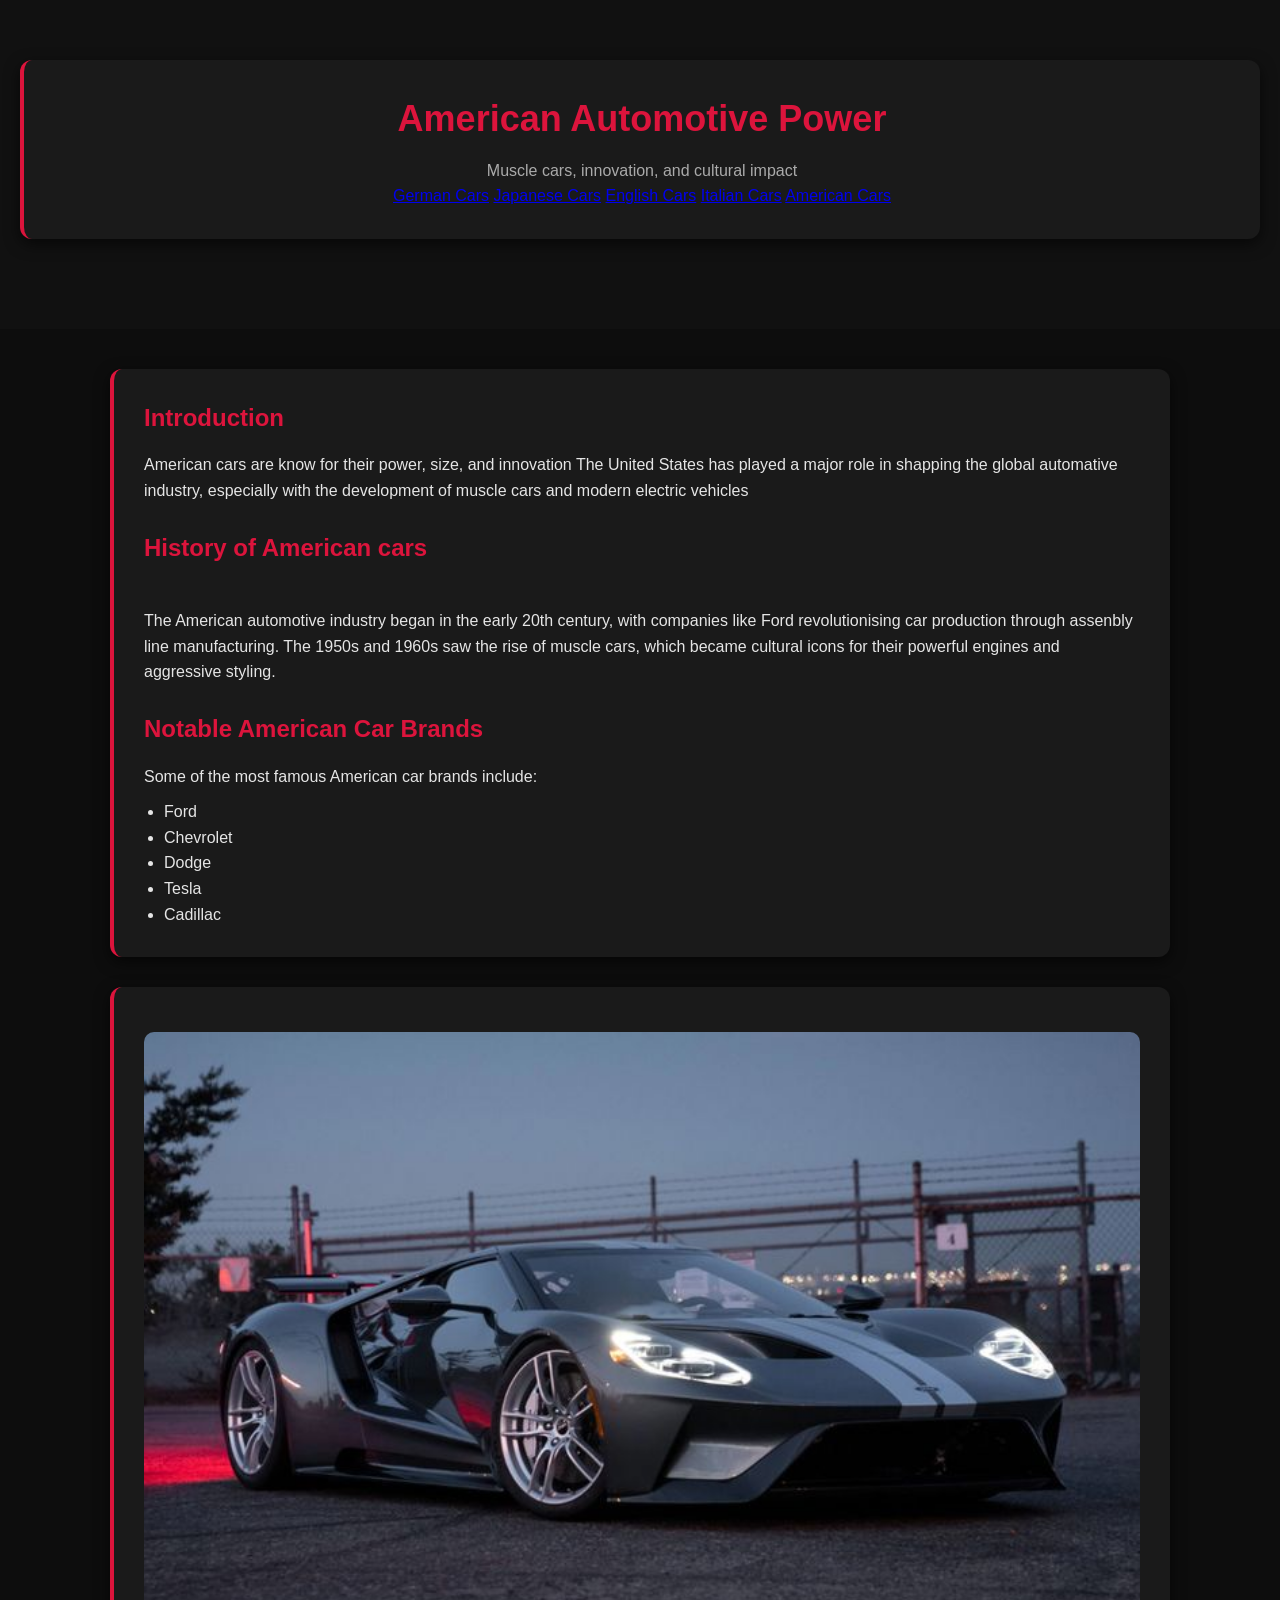
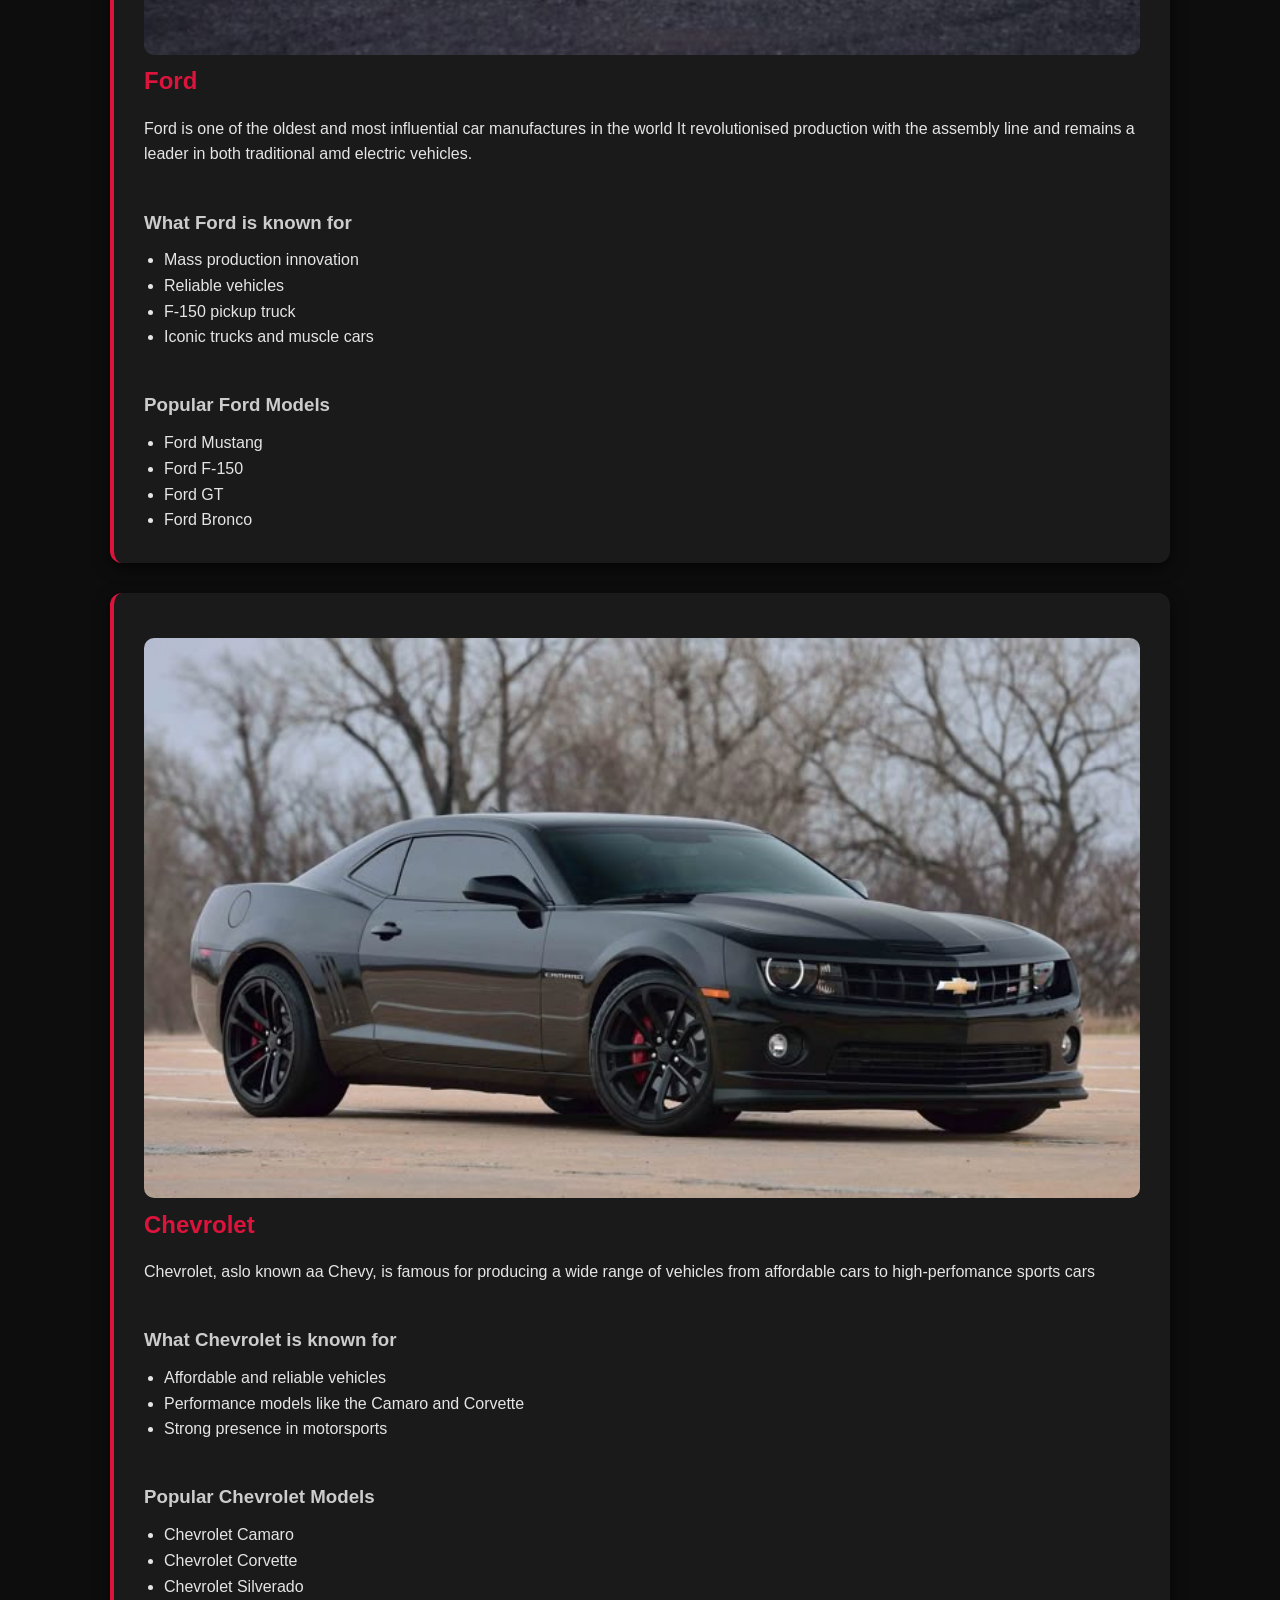
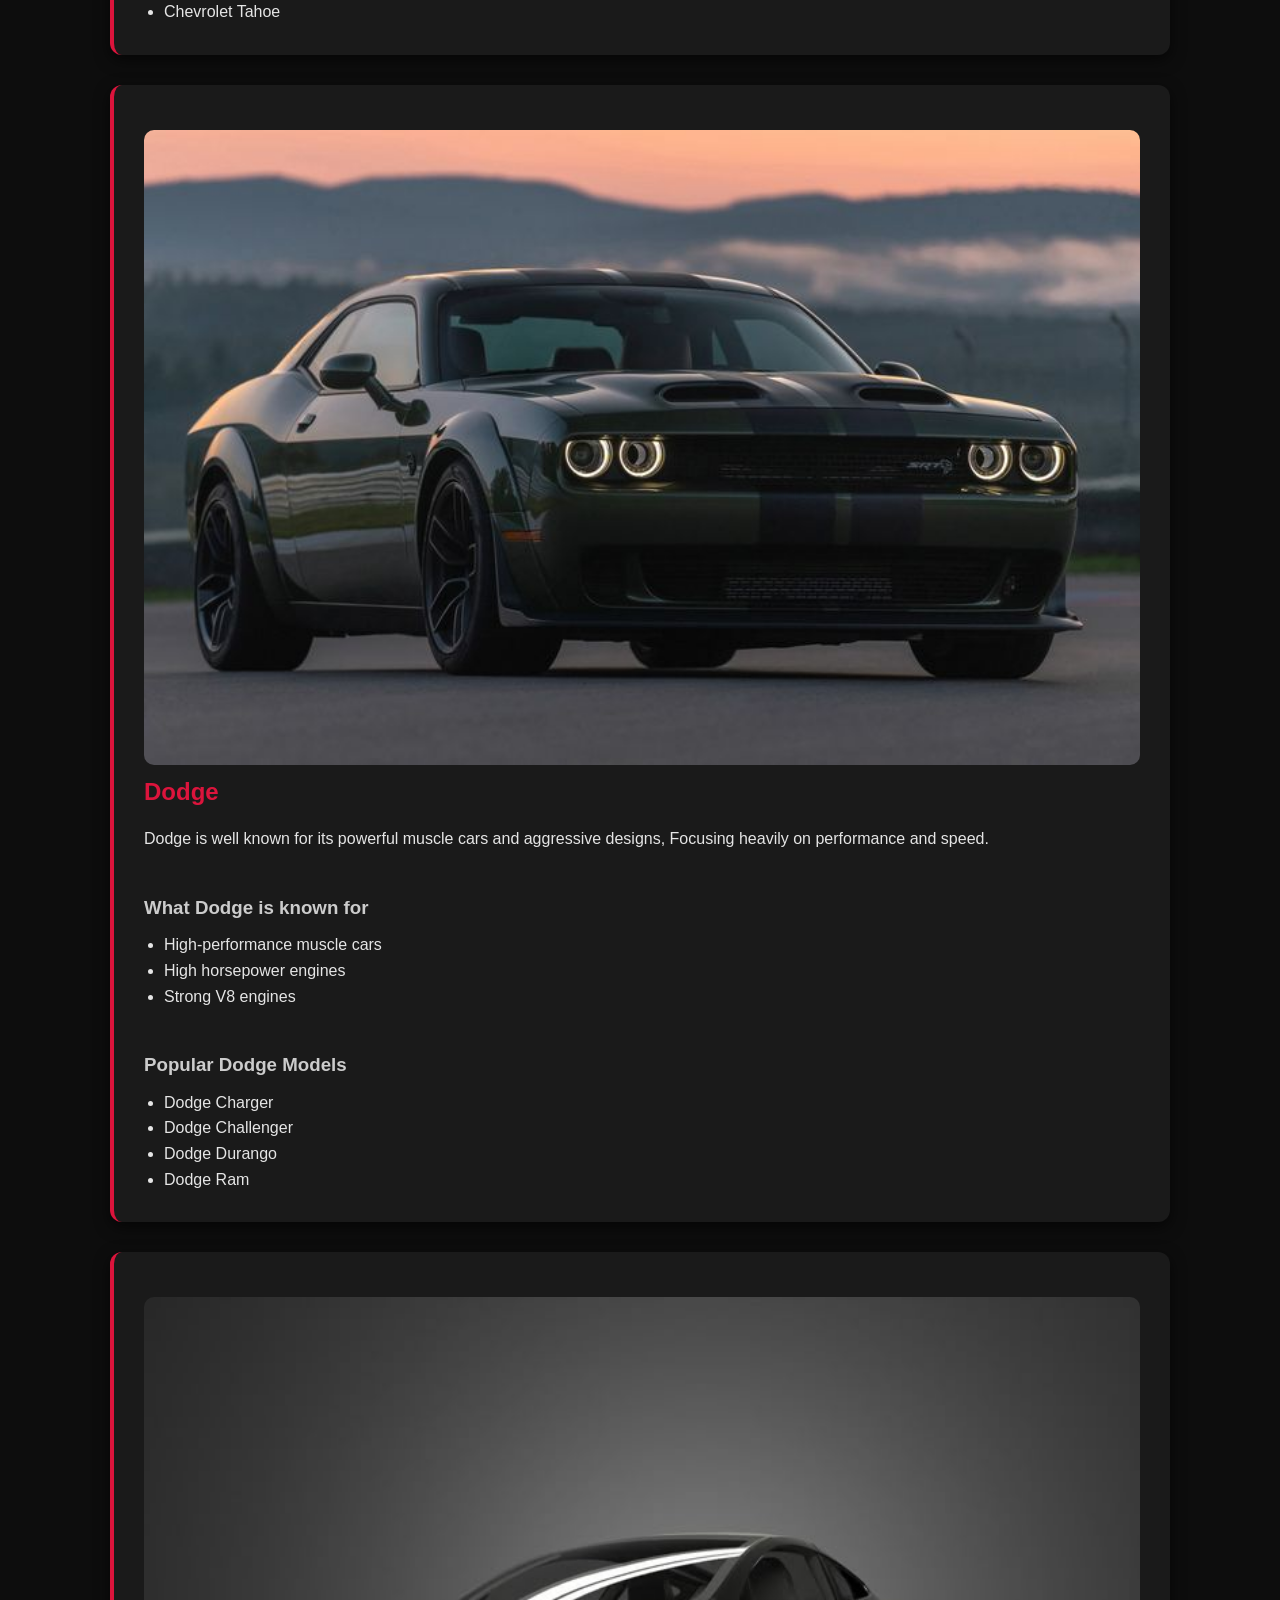
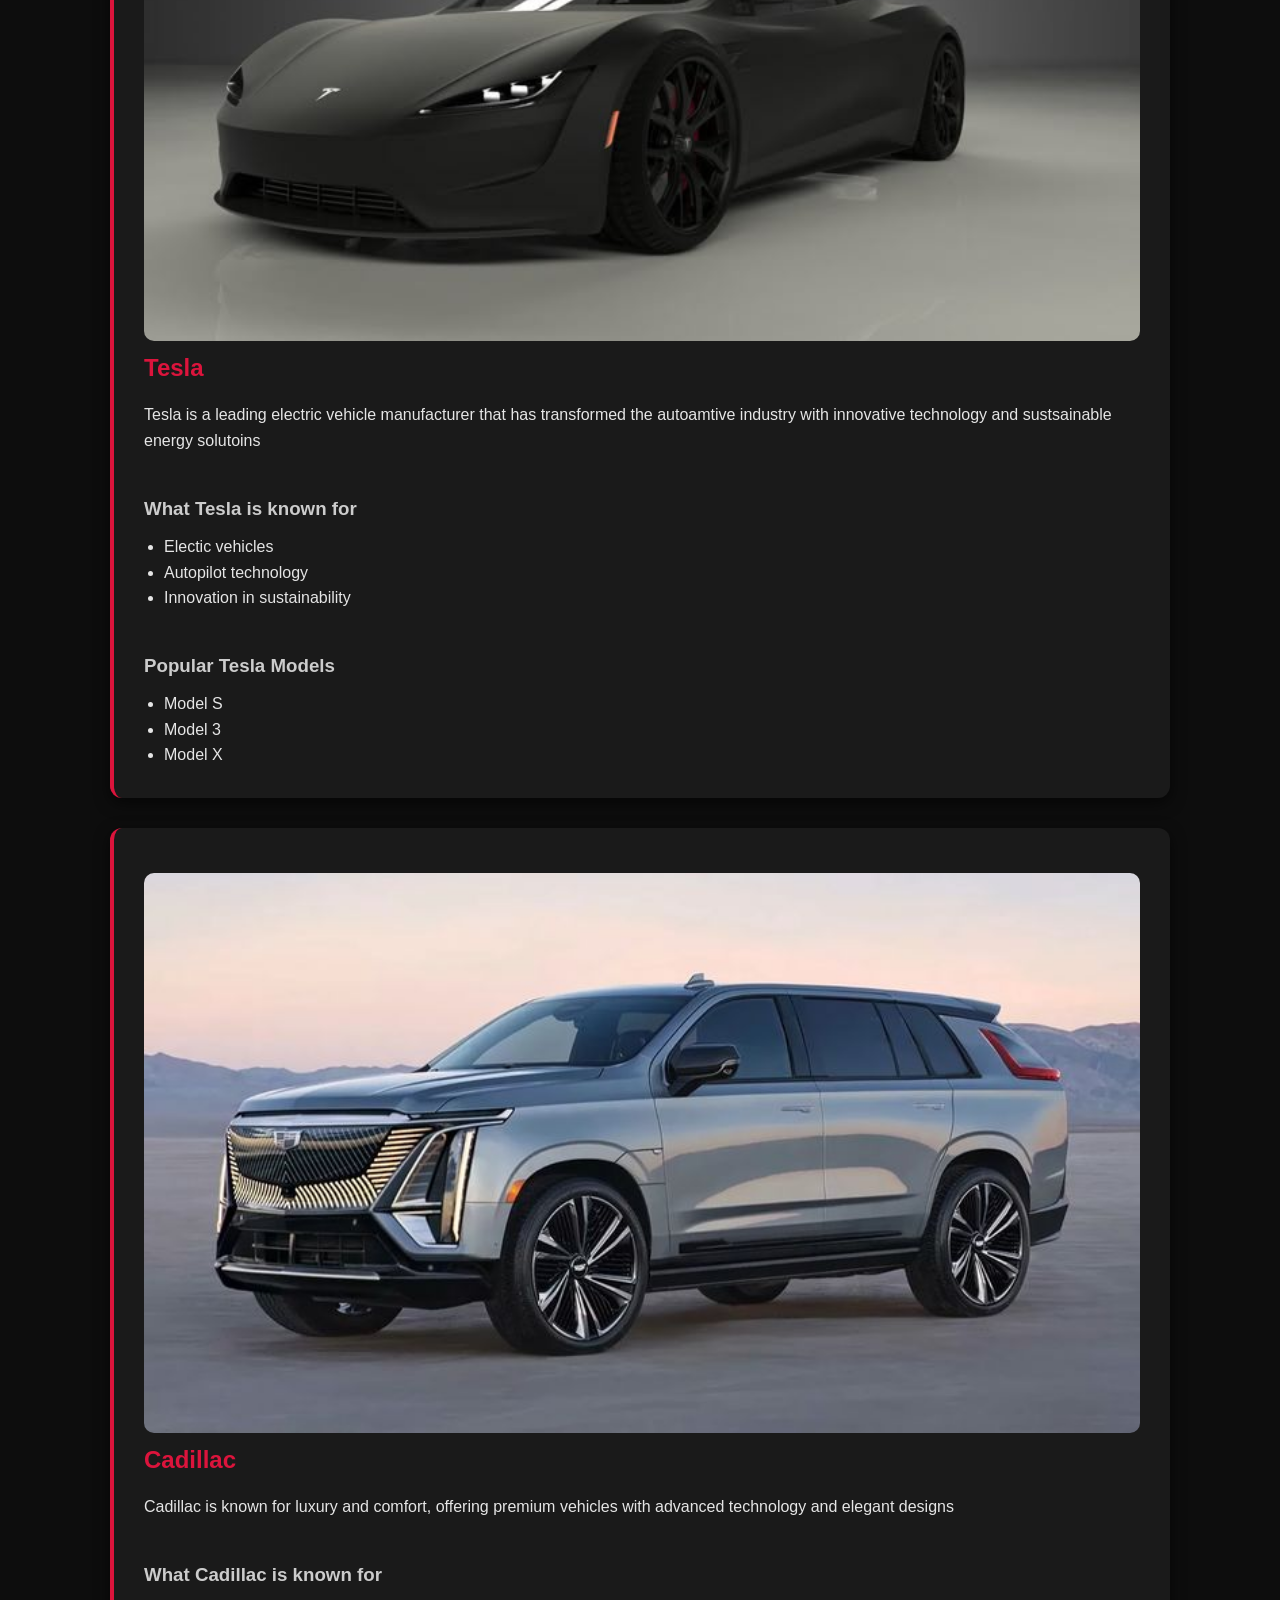
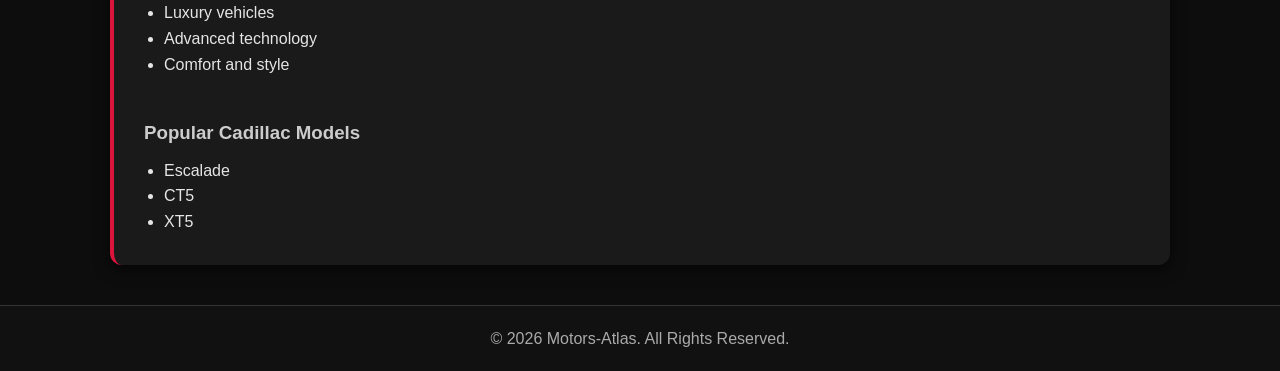
<file: American.html>
<!DOCTYPE html>
<html lang="en">

<head>
    <meta charset="UTF-8">
    <meta name="viewport" content="width=device-width, initial-scale=1.0">
    <title>Motors-Atlas</title>
    <link rel="stylesheet" href="stylesheet.css">
</head>

<body>
    <!--Header-->
    <header>
        <section class="American header">
            <h1>American Automotive Power</h1>
            <p>Muscle cars, innovation, and cultural impact</p>
            <!--navigation-->
            <nav>
                <a href="index.html">German Cars</a>
                <a href="Japan.html">Japanese Cars</a>
                <a href="English.html">English Cars</a>
                <a href="Italy.html">Italian Cars</a>
                <a href="American.html">American Cars</a>
            </nav>
        </section>
    </header>
    <main>
        <!--intro and history-->
        <section>
            <h2>Introduction</h2>
            <p>
                American cars are know for their power, size, and innovation
                The United States has played a major role in shapping the global automative
                industry, especially with the development of muscle cars and modern electric vehicles
            </p>
            <br>
            <h2>
                History of American cars</h2>
            </h2>
            <br>
            <p>
                The American automotive industry began in the early 20th century, with companies like Ford
                revolutionising car production through assenbly line manufacturing.
                The 1950s and 1960s saw the rise of muscle cars, which became cultural icons for their
                powerful engines and aggressive styling.
            </p>
            <br>
            <!--notable brands-->
            <h2>Notable American Car Brands</h2>
            <p>
                Some of the most famous American car brands include:
            </p>
            <ul>
                <li>Ford</li>
                <li>Chevrolet</li>
                <li>Dodge</li>
                <li>Tesla</li>
                <li>Cadillac</li>
            </ul>
        </section>
        <!--Ford-->
        <section id="Ford">
            <img src="assets/ford.jpeg" alt="Ford Car" class="brand-image">
            <h2>Ford</h2>
            <p>
                Ford is one of the oldest and most influential car manufactures in the world
                It revolutionised production with the assembly line and remains a leader in both
                traditional amd electric vehicles.
            </p>
            <br>
            <h3>What Ford is known for</h3>
            <ul>
                <li>Mass production innovation</li>
                <li>Reliable vehicles</li>
                <li>F-150 pickup truck</li>
                <li>Iconic trucks and muscle cars</li>
            </ul>
            <br>
            <h3>Popular Ford Models</h3>
            <ul>
                <li>Ford Mustang</li>
                <li>Ford F-150</li>
                <li>Ford GT</li>
                <li>Ford Bronco</li>
            </ul>
        </section>
        <!--Chevrolet-->
        <section id="Chevrolet">
            <img src="assets/Chevrolet.jpeg" alt="Chevrolet Car" class="brand-image">
            <h2>Chevrolet</h2>
            <p>
                Chevrolet, aslo known aa Chevy, is famous for producing a wide range
                of vehicles from affordable cars to high-perfomance sports cars
            </p>
            <br>
            <h3>What Chevrolet is known for</h3>
            <ul>
                <li>Affordable and reliable vehicles</li>
                <li>Performance models like the Camaro and Corvette</li>
                <li>Strong presence in motorsports</li>
            </ul>
            <br>
            <h3>Popular Chevrolet Models</h3>
            <ul>
                <li>Chevrolet Camaro</li>
                <li>Chevrolet Corvette</li>
                <li>Chevrolet Silverado</li>
                <li>Chevrolet Tahoe</li>
            </ul>
        </section>
        <!--Dodge-->
        <section id="Dodge">
            <img src="assets/Dodge Challenger.jpeg" alt="Dodge Car" class="brand-image">
            <h2>Dodge</h2>
            <p>
                Dodge is well known for its powerful muscle cars and aggressive designs,
                Focusing heavily on performance and speed.
            </p>
            <br>
            <h3>What Dodge is known for</h3>
            <ul>
                <li>High-performance muscle cars</li>
                <li>High horsepower engines</li>
                <li>Strong V8 engines</li>
            </ul>
            <br>
            <h3>Popular Dodge Models</h3>
            <ul>
                <li>Dodge Charger</li>
                <li>Dodge Challenger</li>
                <li>Dodge Durango</li>
                <li>Dodge Ram</li>
            </ul>
        </section>
        <!--Tesla-->
        <section id="Tesla">
            <img src="assets/Tesla.jpeg" alt="Tesla Car" class="brand-image">
            <h2>Tesla</h2>
            <p>
                Tesla is a leading electric vehicle manufacturer that has transformed
                the autoamtive industry with innovative technology and sustsainable energy solutoins
            </p>
            <br>
            <h3>What Tesla is known for </h3>
            <ul>
                <li>Electic vehicles</li>
                <li>Autopilot technology</li>
                <li>Innovation in sustainability</li>
            </ul>
            <br>
            <h3>Popular Tesla Models</h3>
            <ul>
                <li>Model S</li>
                <li>Model 3</li>
                <li>Model X</li>
            </ul>
        </section>
        <!--Cadillac-->
        <section id="Cadillac">
            <img src="assets/Cadillac.jpeg" alt="Cadillac Car" class="brand-image">
            <h2>Cadillac</h2>
            <p>
                Cadillac is known for luxury and comfort, offering premium vehicles with advanced technology
                and elegant designs
            </p>
            <br>
            <h3>What Cadillac is known for</h3>
            <ul>
                <li>Luxury vehicles</li>
                <li>Advanced technology</li>
                <li>Comfort and style</li>
            </ul>
            <br>
            <h3>Popular Cadillac Models</h3>
            <ul>
                <li>Escalade</li>
                <li>CT5</li>
                <li>XT5</li>
            </ul>
        </section>
    </main>
    <!--footer-->
    <footer>
        <p>&copy; 2026 Motors-Atlas. All Rights Reserved.</p>
    </footer>
</body>

</html>
</file>
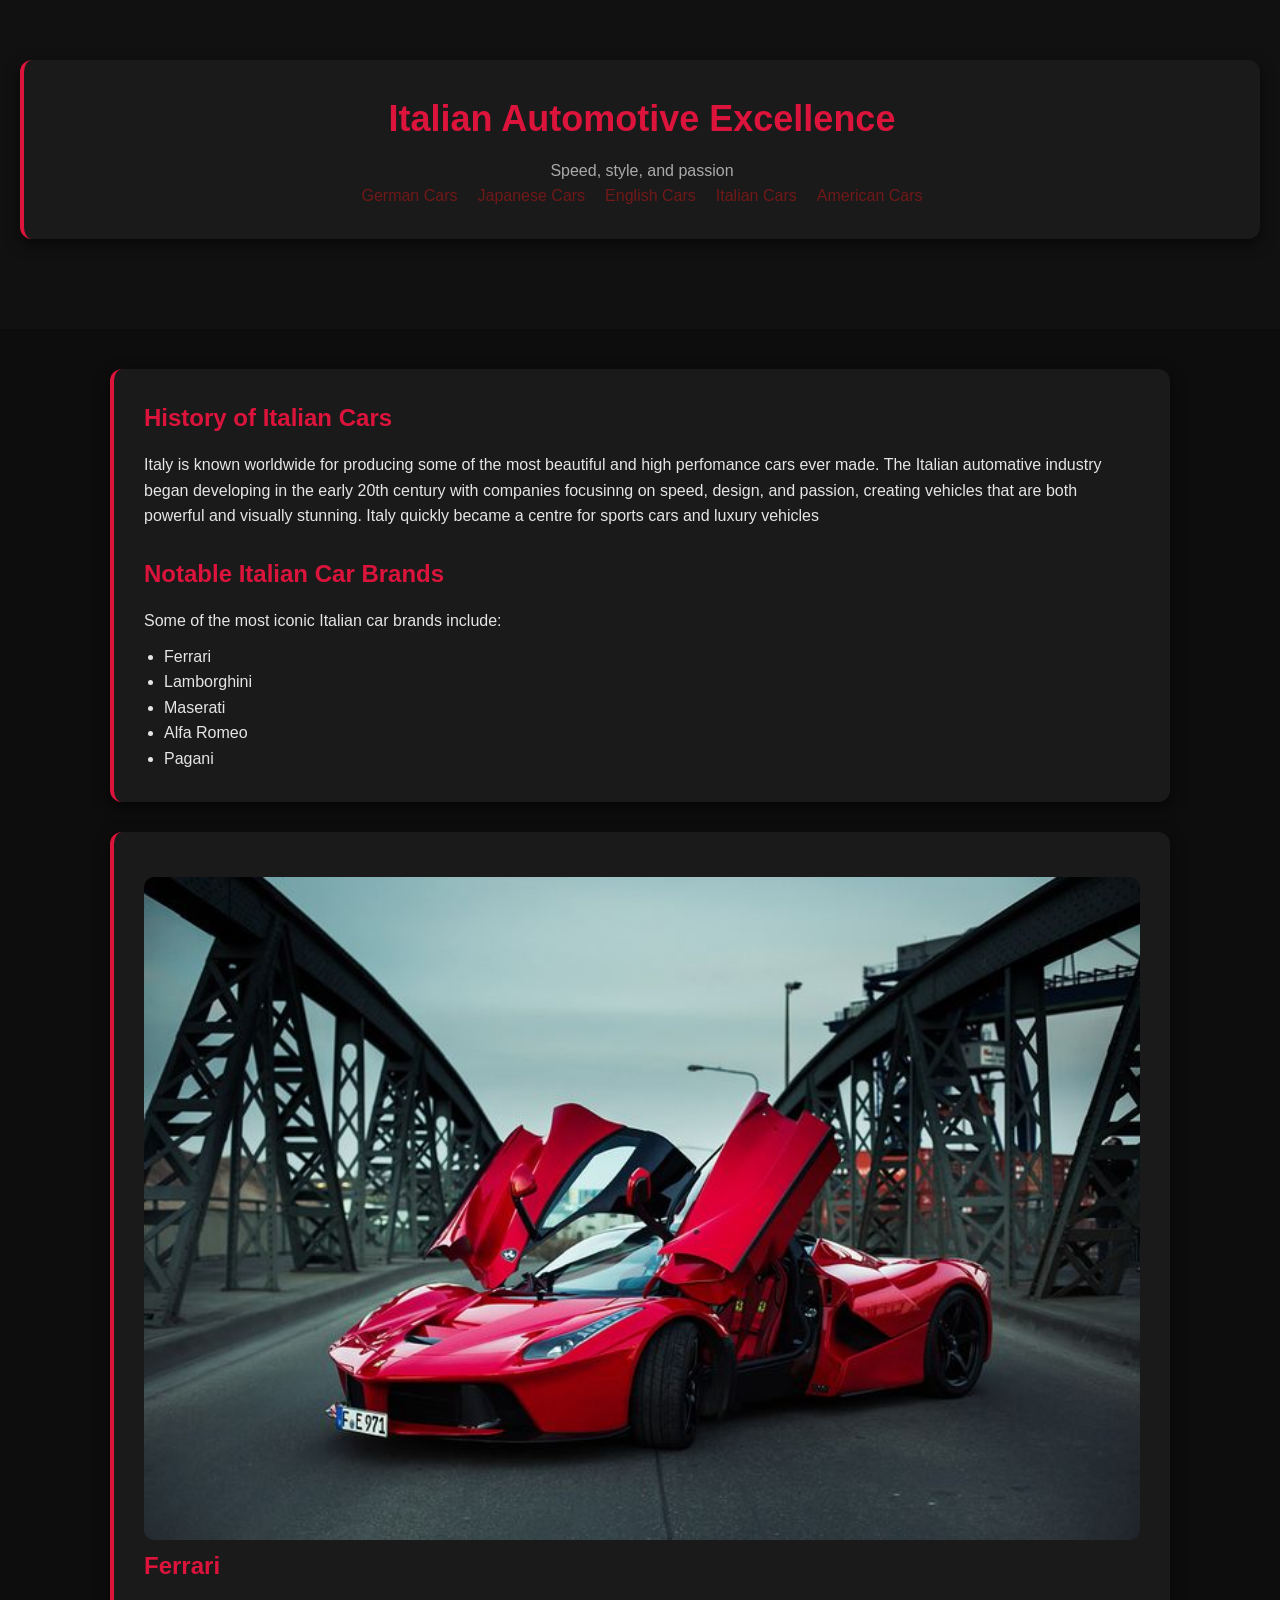
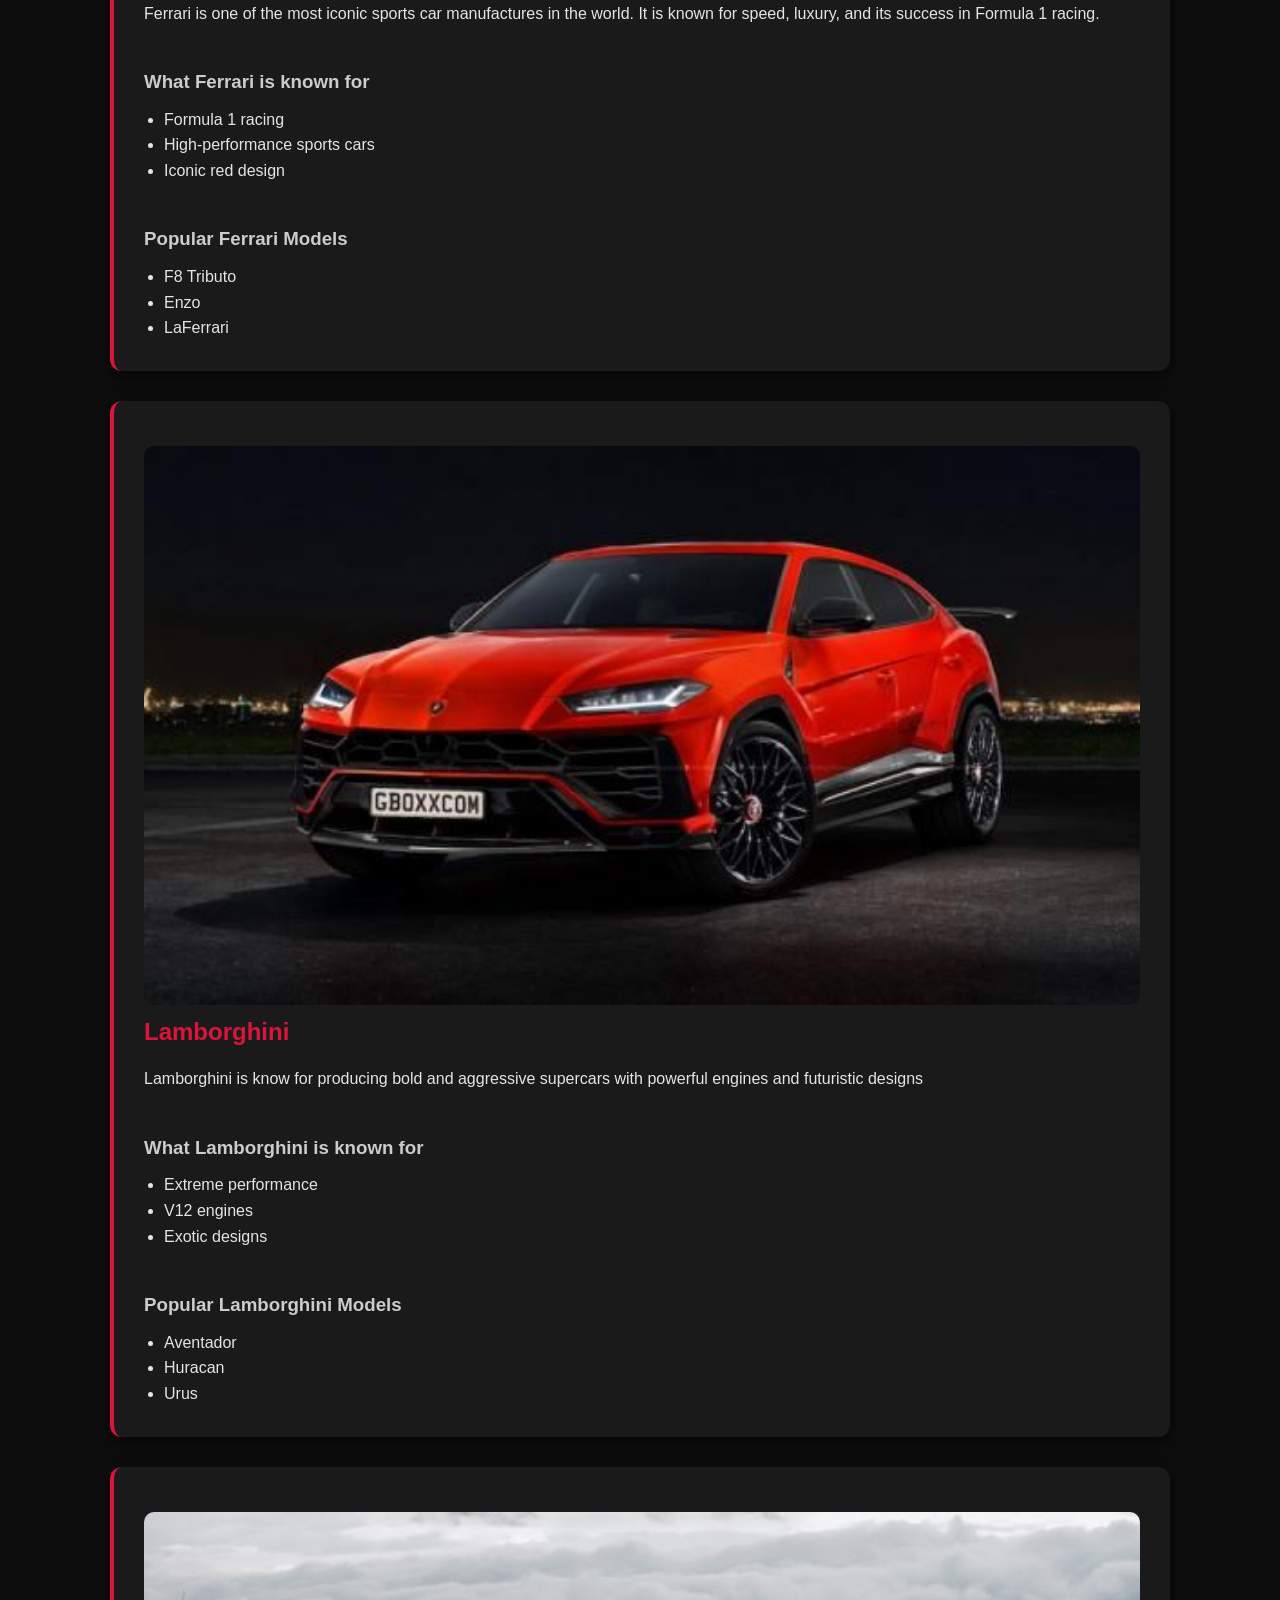
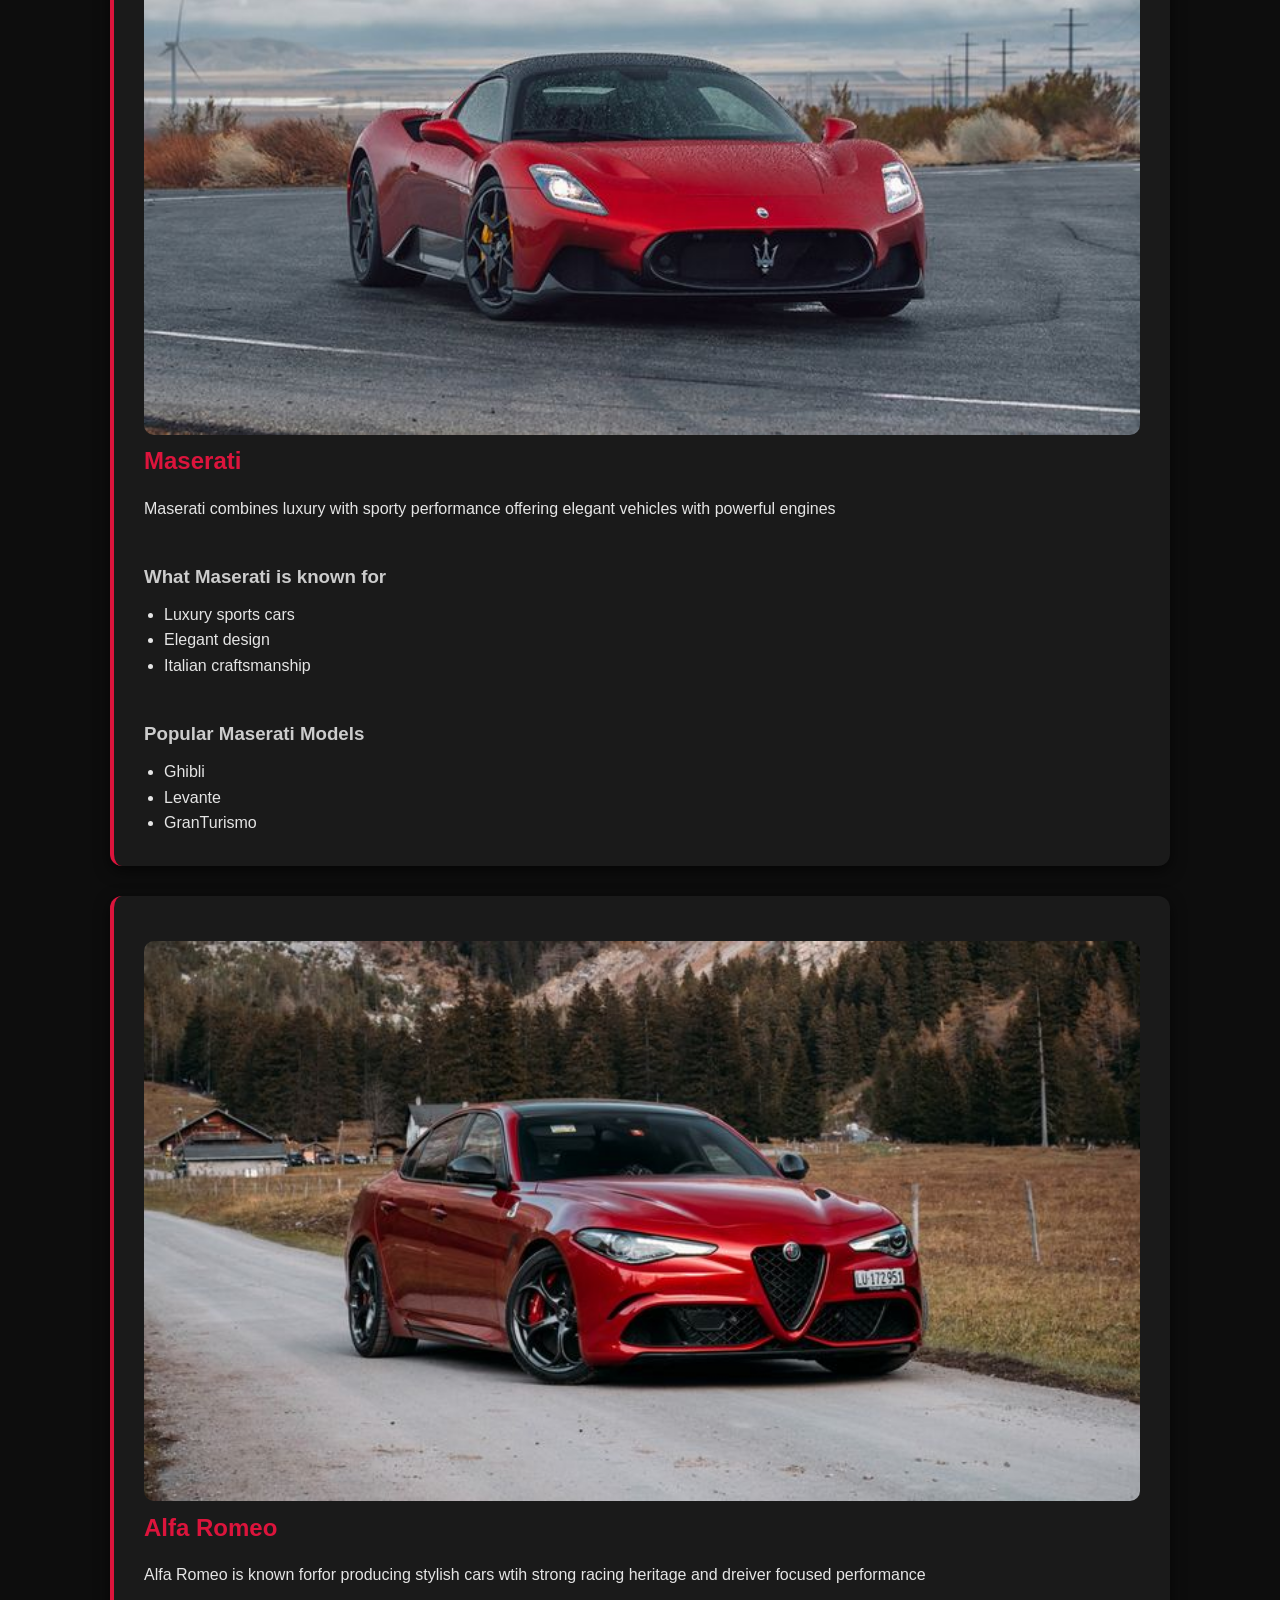
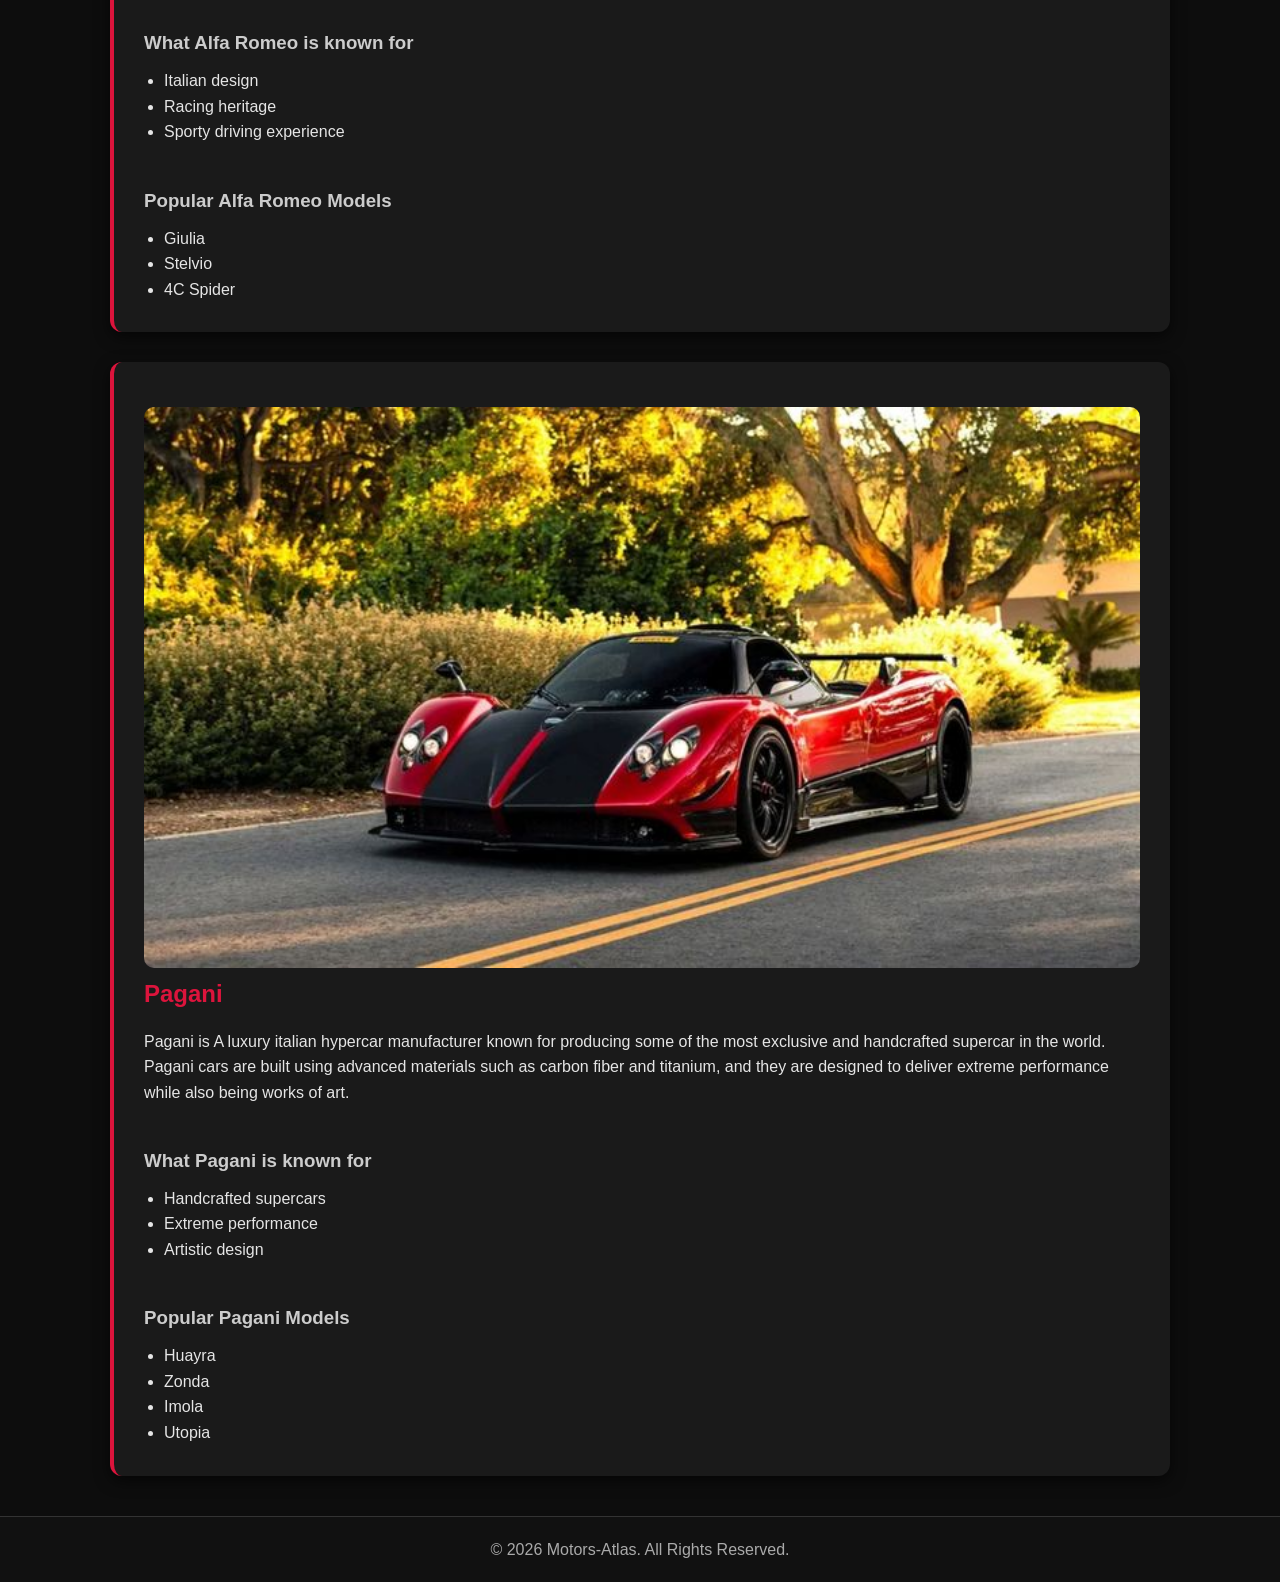
<file: Italy.html>
<!DOCTYPE html>
<html lang="en">

<head>
    <meta charset="UTF-8">
    <meta name="viewport" content="width=device-width, initial-scale=1.0">
    <title>Motors-Atlas</title>
    <link rel="stylesheet" href="stylesheet.css">


</head>

<body>
    <header>
        <!--header-->
        <section class="Italian-header">
            <h1>Italian Automotive Excellence</h1>
            <p>Speed, style, and passion</p>

            <!--navigation-->
            <nav class="nav-links">
                <a href="index.html">German Cars</a>
                <a href="Japan.html">Japanese Cars</a>
                <a href="English.html">English Cars</a>
                <a href="Italy.html">Italian Cars</a>
                <a href="American.html">American Cars</a>

            </nav>
        </section>
    </header>
    <main>
        <section>
            <!--intro and History-->

            <h2>History of Italian Cars</h2>
            <P>
                Italy is known worldwide for producing some of the most beautiful
                and high perfomance cars ever made. The Italian automative industry began developing in the early 20th
                century
                with companies focusinng on speed, design, and passion, creating vehicles that are both powerful and
                visually stunning.
                Italy quickly became a centre for sports cars and luxury vehicles
            </P>
            <br>
            <!--notable brands-->
            <h2>Notable Italian Car Brands</h2>
            <p>
                Some of the most iconic Italian car brands include:
            </p>
            <ul>
                <li>Ferrari</li>
                <li>Lamborghini</li>
                <li>Maserati</li>
                <li>Alfa Romeo</li>
                <li>Pagani</li>
            </ul>
        </section>
        <!--ferrari-->
        <section id="ferrari">
            <img src="assets/Ferrari.jpeg" alt="Ferrari Car" class="brand-image">
            <h2>Ferrari</h2>
            <p>
                Ferrari is one of the most iconic sports car manufactures in the world.
                It is known for speed, luxury, and its success in Formula 1 racing.
            </p>
            <br>
            <h3>What Ferrari is known for</h3>
            <ul>
                <li>Formula 1 racing</li>
                <li>High-performance sports cars</li>
                <li>Iconic red design</li>
            </ul>
            <br>

            <h3>Popular Ferrari Models</h3>
            <ul>
                <li>F8 Tributo</li>
                <li>Enzo</li>
                <li>LaFerrari</li>
            </ul>

        </section>
        <!--Lamborghini-->
        <section id="Lamborghini">
            <img src="assets/lamborghini.jpeg" alt="Lamborghini Car" class="brand-image">
            <h2>Lamborghini</h2>
            <p>
                Lamborghini is know for producing bold and aggressive supercars with powerful engines and futuristic
                designs
            </p>
            <br>
            <h3>What Lamborghini is known for</h3>
            <ul>
                <li>Extreme performance</li>
                <li>V12 engines</li>
                <li>Exotic designs</li>
            </ul>
            <br>
            <h3>Popular Lamborghini Models</h3>
            <ul>
                <li>Aventador</li>
                <li>Huracan</li>
                <li>Urus</li>
            </ul>
        </section>
        <!--Maserati-->
        <section id="Maserati">
            <img src="assets/maserati.jpeg" alt="Maserati Car" class="brand-image">
            <h2>Maserati</h2>
            <p>
                Maserati combines luxury with sporty performance offering elegant vehicles with powerful engines
            </p>
            <br>
            <h3>What Maserati is known for</h3>
            <ul>
                <li>Luxury sports cars</li>
                <li>Elegant design</li>
                <li>Italian craftsmanship</li>
            </ul>
            <br>
            <h3>Popular Maserati Models</h3>
            <ul>
                <li>Ghibli</li>
                <li>Levante</li>
                <li>GranTurismo</li>
            </ul>
        </section>
        <!--Alfa Romeo-->
        <section id="Alfa Romeo">
            <img src="assets/alfa romeo.jpeg" alt="Alfa Romeo Car" class="brand-image">
            <h2>Alfa Romeo</h2>
            <p>
                Alfa Romeo is known forfor producing stylish cars wtih strong racing heritage and dreiver focused
                performance
            </p>
            <br>
            <h3>What Alfa Romeo is known for</h3>
            <ul>
                <li>Italian design</li>
                <li>Racing heritage</li>
                <li>Sporty driving experience</li>
            </ul>
            <br>
            <h3>Popular Alfa Romeo Models</h3>
            <ul>
                <li>Giulia</li>
                <li>Stelvio</li>
                <li>4C Spider</li>
            </ul>
        </section>
        <!--Pagani-->
        <section id="Pagani">
            <img src="assets/Pagani.jpeg" alt="Pagani Car" class="brand-image">
            <h2>Pagani</h2>
            <p>
                Pagani is A luxury italian hypercar manufacturer known for producing some of the most exclusive and
                handcrafted supercar in the world.
                Pagani cars are built using advanced materials such as carbon fiber and titanium, and they are designed
                to deliver extreme performance while also being works of art.
            </p>
            <br>
            <h3>What Pagani is known for</h3>
            <ul>
                <li>Handcrafted supercars</li>
                <li>Extreme performance</li>
                <li>Artistic design</li>
            </ul>
            <br>
            <h3>Popular Pagani Models</h3>
            <ul>
                <li>Huayra</li>
                <li>Zonda</li>
                <li>Imola</li>
                <li>Utopia</li>
            </ul>
        </section>
    </main>
    <!--footer-->
    <footer>
        <p>&copy; 2026 Motors-Atlas. All Rights Reserved.</p>
    </footer>
</body>
</file>
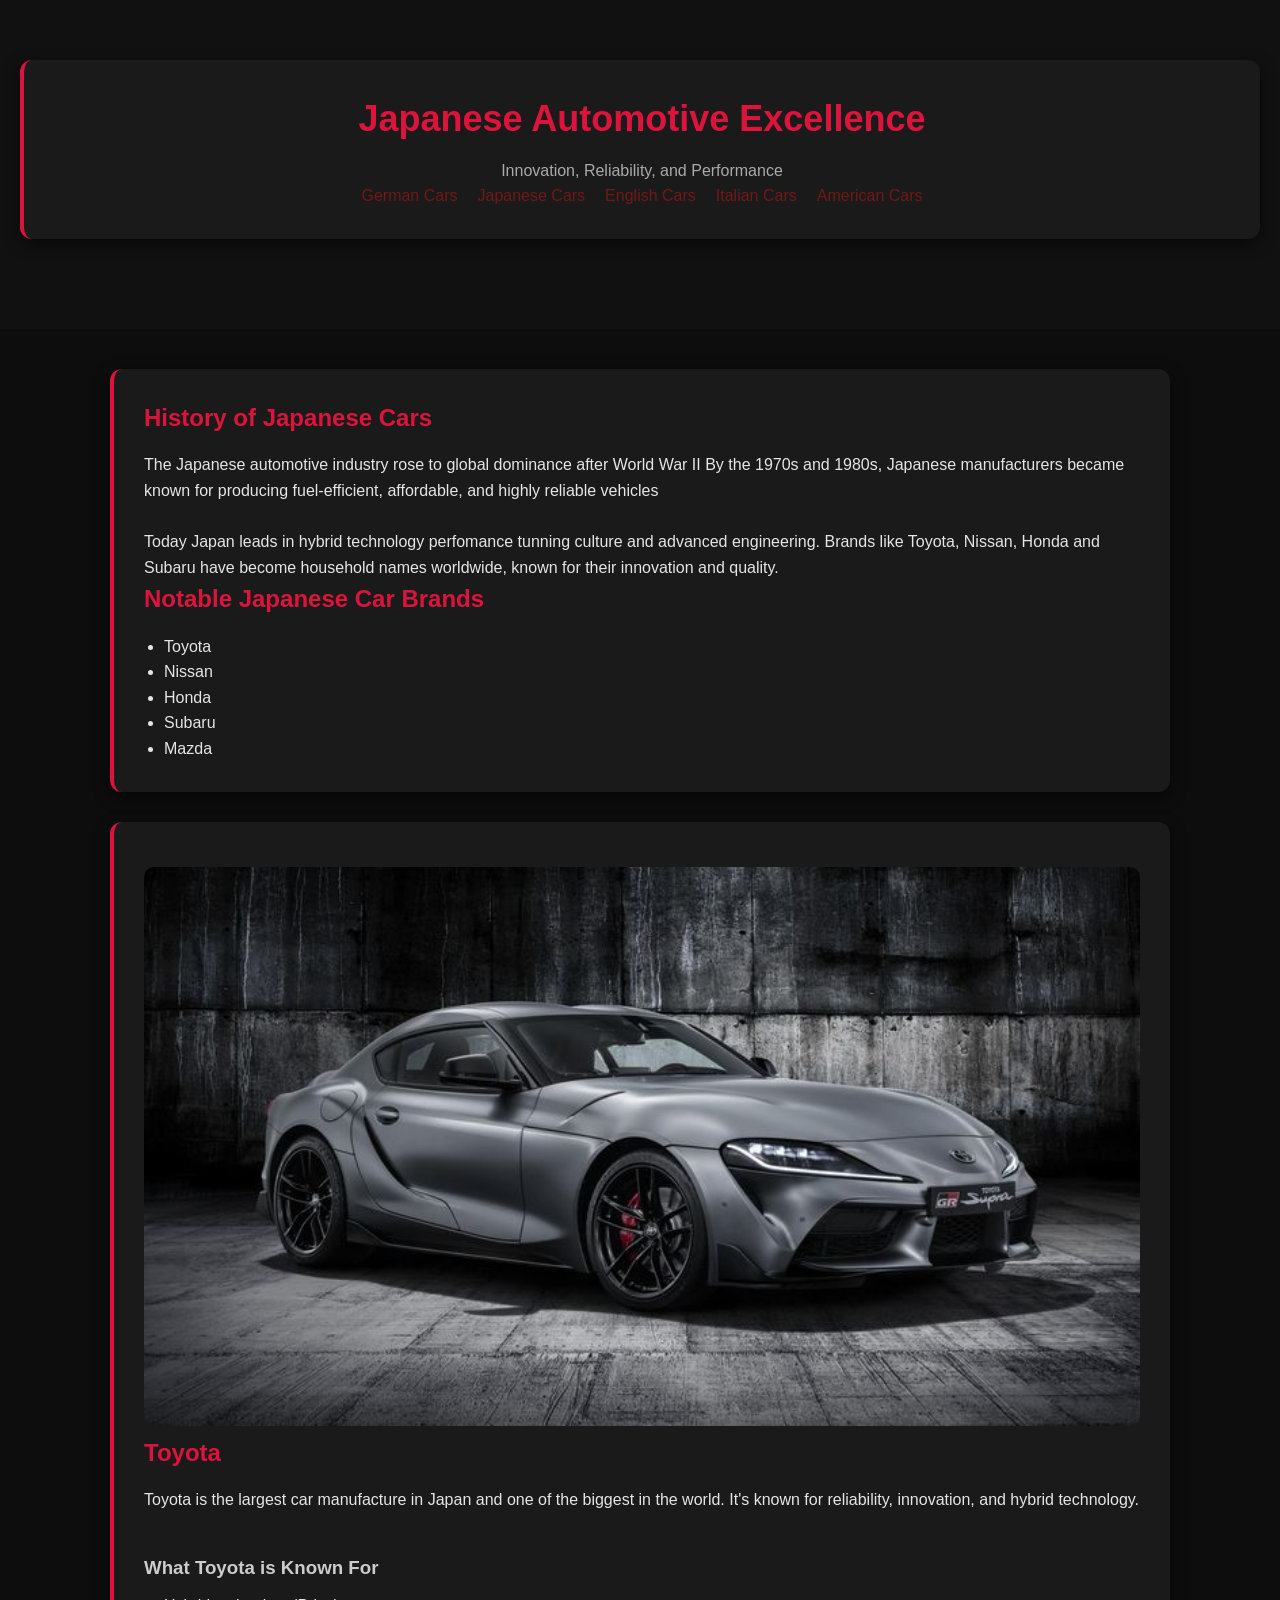
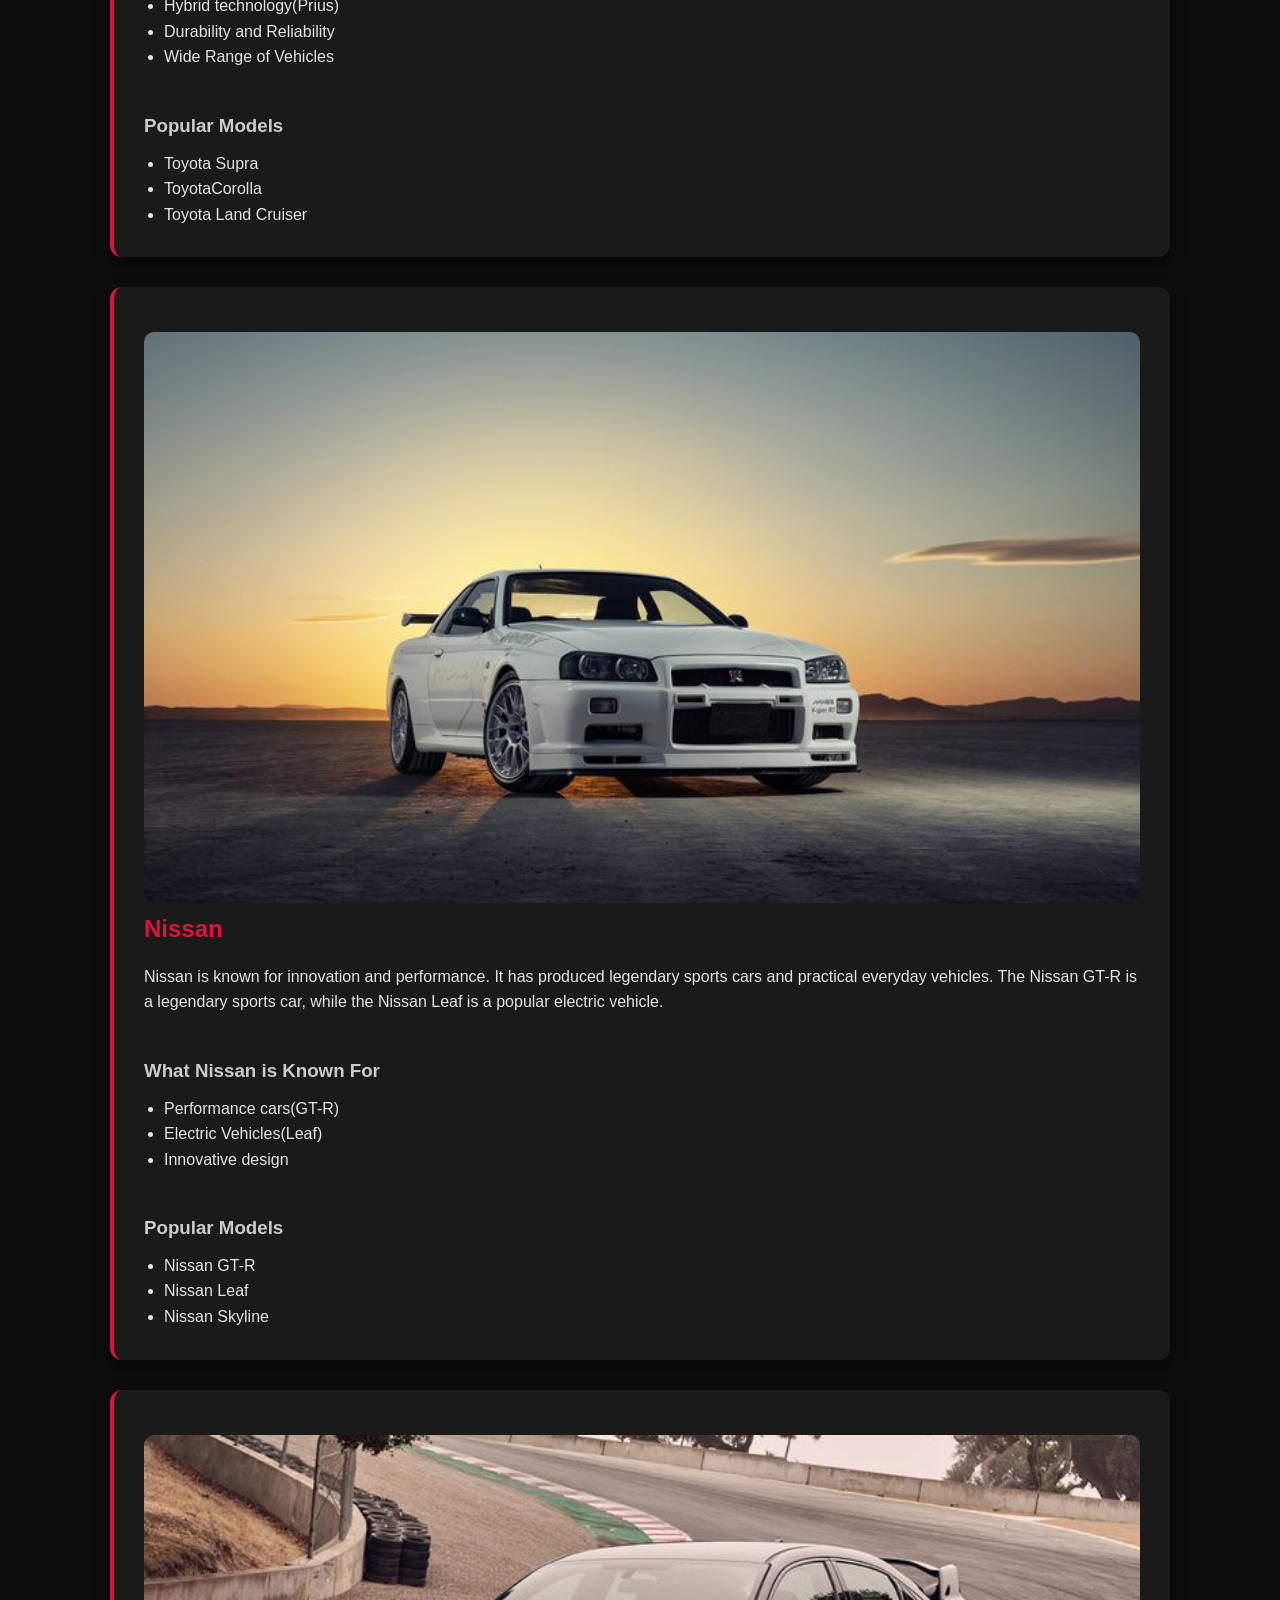
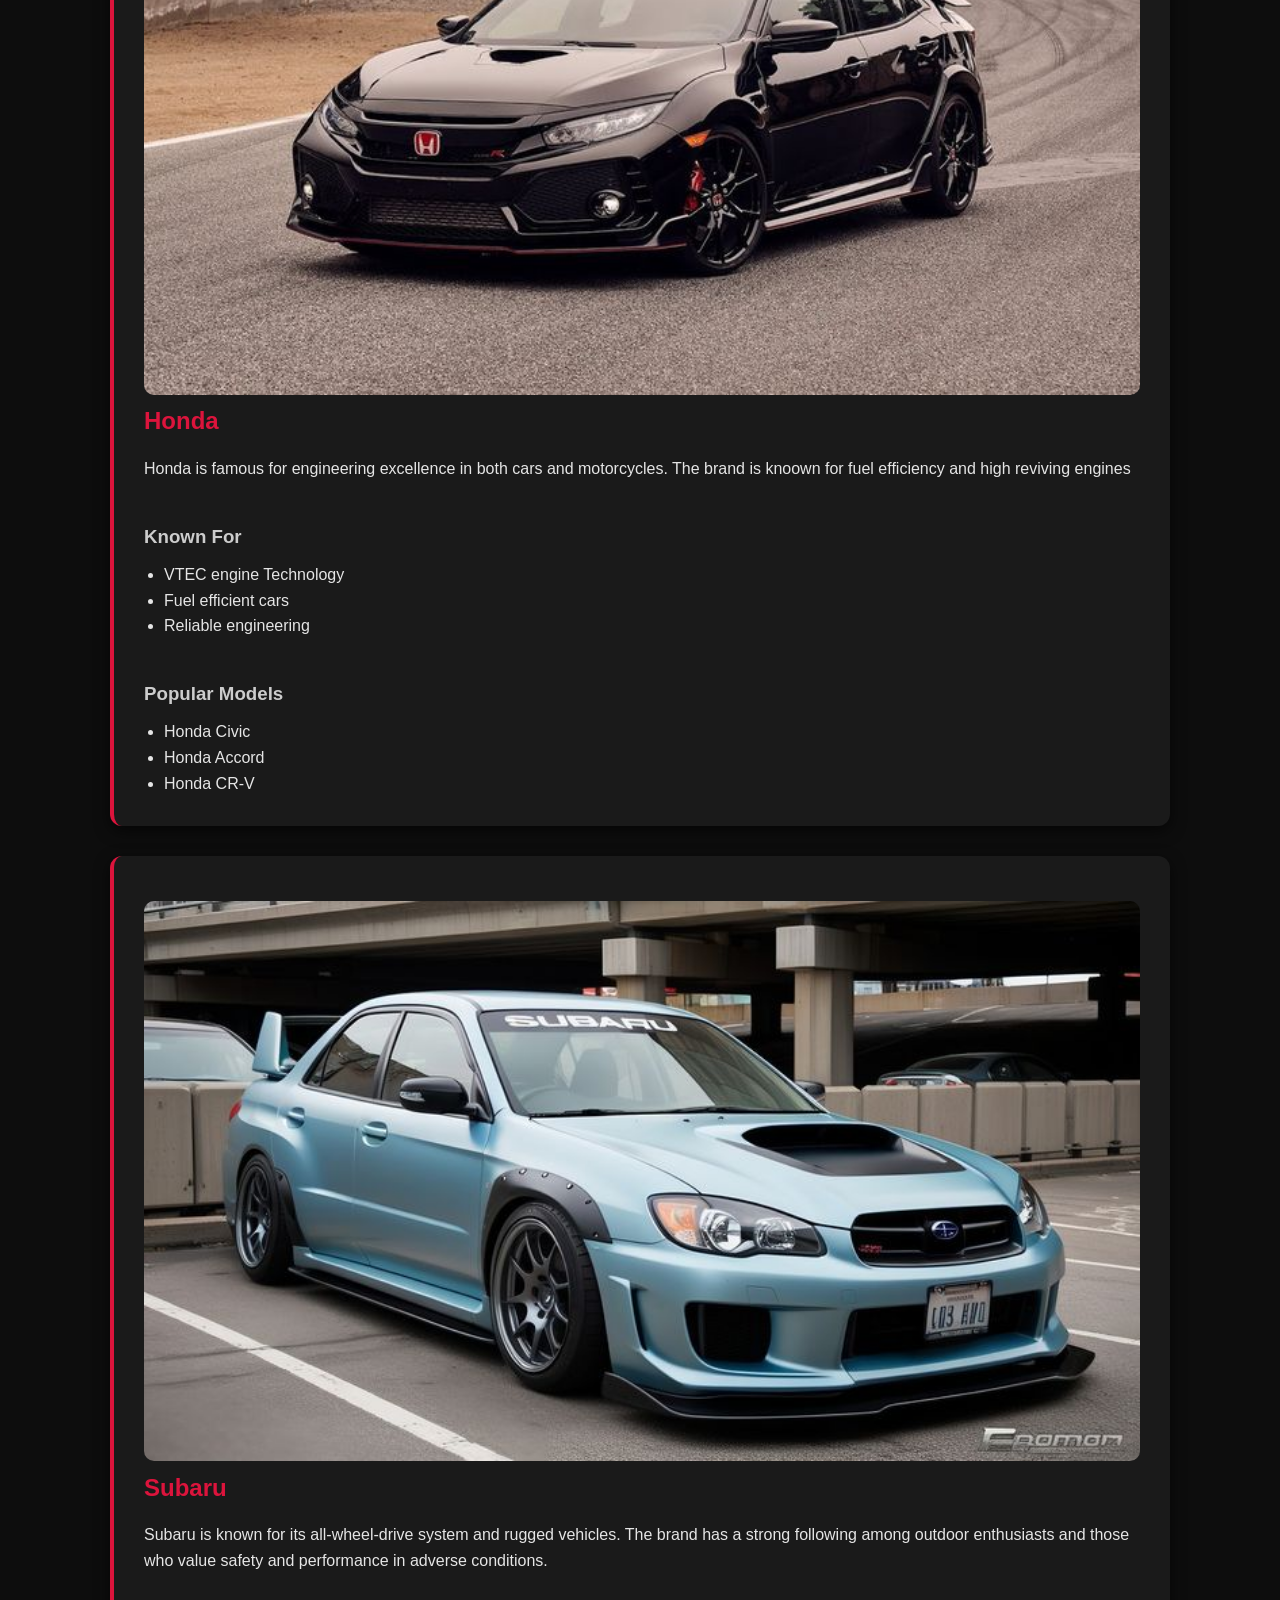
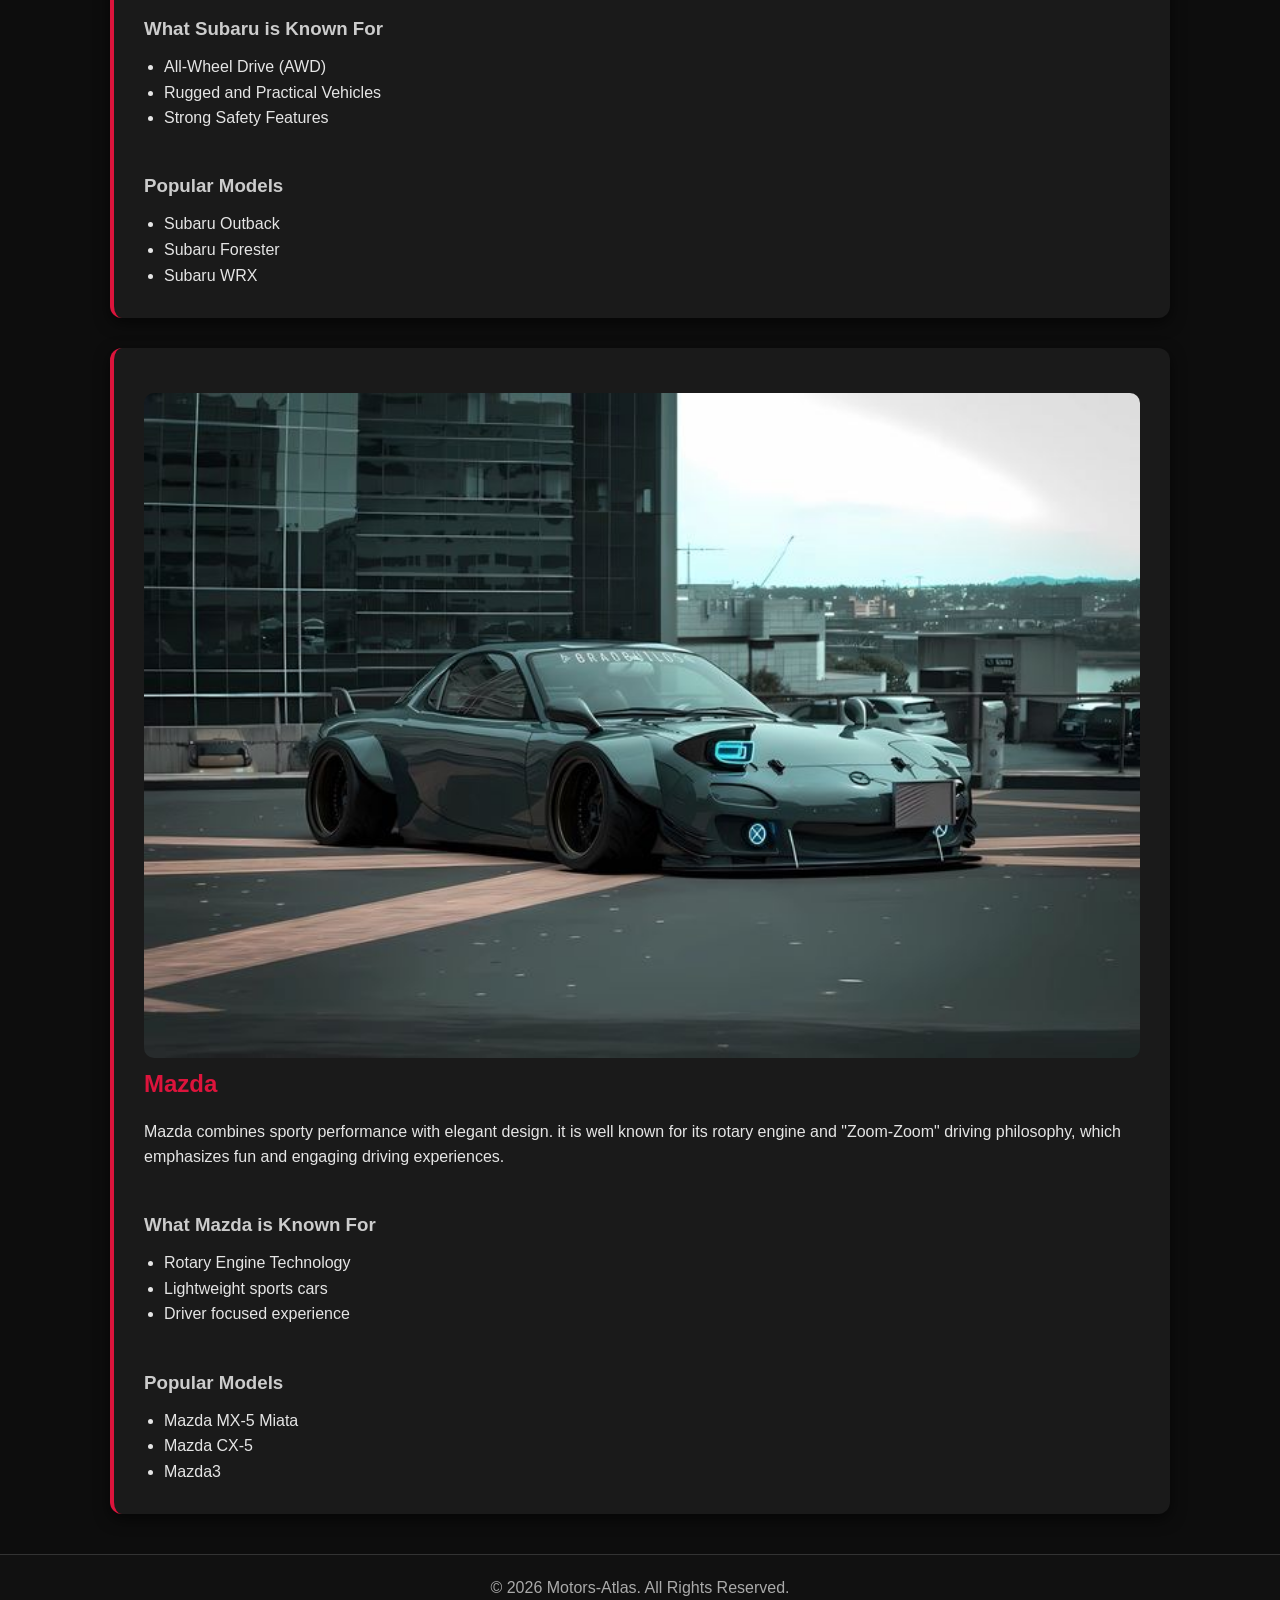
<file: Japan.html>
<!DOCTYPE html>
<html lang="en">

<head>
    <meta charset="UTF-8">
    <meta name="viewport" content="width=device-width, initial-scale=1.0">
    <title>Motors-Atlas</title>
    <link rel="stylesheet" href="stylesheet.css">
</head>

<body>
    <!--header-->
    <header>
        <section class="hero">
            <h1>Japanese Automotive Excellence</h1>
            <p> Innovation, Reliability, and Performance</p>
            <!--navigation-->
             <nav class="nav-links">
                <a href="index.html">German Cars</a>
                <a href="Japan.html">Japanese Cars</a>
                <a href="English.html">English Cars</a>
                <a href="Italy.html">Italian Cars</a>
                <a href="American.html">American Cars</a>

            </nav>
        </section>
    </header>
    <!--main content-->
    <main>
        <!--History Section-->
        <section>
            <h2>History of Japanese Cars</h2>
            <p>
                The Japanese automotive industry rose to global dominance after World War II
                By the 1970s and 1980s, Japanese manufacturers became known for producing fuel-efficient, affordable,
                and highly reliable vehicles
            </p>
            <br>
            <p>
                Today Japan leads in hybrid technology perfomance tunning culture and advanced engineering.
                Brands like Toyota, Nissan, Honda
                and Subaru have become household names worldwide, known for their innovation and quality.
            </p>

            <!--Notable Brands Section-->

            <h2>Notable Japanese Car Brands</h2>
            <ul>
                <li>Toyota
                <li>Nissan
                <li>Honda
                <li>Subaru
                <li>Mazda
            </ul>
        </section>
        <!--Toyota-->
        <section id="Toyota">
            <img src="assets/Toyota.jpeg" alt="Toyota Car" class="brand-image">
            <h2>Toyota</h2>
            <p>
                Toyota is the largest car manufacture in Japan and one of the biggest in the world.
                It's known for reliability, innovation, and hybrid technology.
            </p>
            <br>
            <h3>What Toyota is Known For</h3>
            <ul>
                <li>Hybrid technology(Prius)</li>
                <li>Durability and Reliability</li>
                <li>Wide Range of Vehicles</li>
            </ul>
            <br>
            <h3>Popular Models</h3>
            <ul>
                <li>Toyota Supra</li>
                <li>ToyotaCorolla</li>
                <li>Toyota Land Cruiser</li>
            </ul>
        </section>
        <!--Nissan-->
        <section id="Nissan">
            <img src="assets/Nissan.jpeg" alt="Nissan Car" class="brand-image">
            <h2>Nissan</h2>
            <p>
                Nissan is known for innovation and performance. It has produced legendary sports cars and practical
                everyday vehicles.
                The Nissan GT-R is a legendary sports car, while the Nissan Leaf is a popular electric vehicle.
            </p>
            <br>
            <h3>What Nissan is Known For</h3>
            <ul>
                <li>Performance cars(GT-R)</li>
                <li>Electric Vehicles(Leaf)</li>
                <li>Innovative design</li>
            </ul>
            <br>
            <h3>Popular Models</h3>
            <ul>
                <li>Nissan GT-R</li>
                <li>Nissan Leaf</li>
                <li>Nissan Skyline</li>
            </ul>
        </section>
        <!--Honda-->
        <section id="Honda">
            <img src="assets/Honda.jpeg" alt="Honda Car" class="brand-image">
            <h2>Honda</h2>
            <p>
                Honda is famous for engineering excellence in both cars and motorcycles.
                The brand is knoown for fuel efficiency and high reviving engines
            </p>
            <br>
            <h3>Known For</h3>
            <ul>
                <li>VTEC engine Technology</li>
                <li>Fuel efficient cars </li>
                <li>Reliable engineering</li>
            </ul>
            <br>
            <h3>Popular Models</h3>
            <ul>
                <li>Honda Civic</li>
                <li>Honda Accord</li>
                <li>Honda CR-V</li>
            </ul>
        </section>
        <!--Subaru-->
        <section id="Subaru">
            <img src="assets/Subaru.jpeg" alt="Subaru Car" class="brand-image">
            <h2>Subaru</h2>
            <p>
                Subaru is known for its all-wheel-drive system and rugged vehicles. The brand has a strong following
                among outdoor enthusiasts and those who value safety and performance in adverse conditions.
            </p>
            <br>
            <h3>What Subaru is Known For</h3>
            <ul>
                <li>All-Wheel Drive (AWD)</li>
                <li>Rugged and Practical Vehicles</li>
                <li>Strong Safety Features</li>
            </ul>
            <br>
            <h3>Popular Models</h3>
            <ul>
                <li>Subaru Outback</li>
                <li>Subaru Forester</li>
                <li>Subaru WRX</li>
            </ul>
        </section>
        <!--Mazda-->
        <section id="Mazda">
            <img src="assets/Mazda.jpeg" alt="Mazda Car" class="brand-image">
            <h2>Mazda</h2>
            <p>
                Mazda combines sporty performance with elegant design.
                it is well known for its rotary engine and "Zoom-Zoom" driving philosophy, which emphasizes fun and
                engaging driving experiences.
            </p>
            <br>
            <h3>What Mazda is Known For</h3>
            <ul>
                <li>Rotary Engine Technology</li>
                <li>Lightweight sports cars</li>
                <li>Driver focused experience</li>
            </ul>
            <br>
            <h3>Popular Models</h3>
            <ul>
                <li>Mazda MX-5 Miata</li>
                <li>Mazda CX-5</li>
                <li>Mazda3</li>
            </ul>
        </section>
    </main>
    <!--footer-->
    <footer>
        <p>&copy; 2026 Motors-Atlas. All Rights Reserved.</p>

    </footer>
</body>

</html>
</file>
<file: stylesheet.css>
* {
    margin: 0;
    padding: 0;
    box-sizing: border-box;
}


body {
    font-family: 'Segoe UI', Arial, sans-serif;
    background-color: #0d0d0d;
    /* deep black */
    color: #e5e5e5;
    line-height: 1.6;
}

.nav-links {
    display: flex;
    gap: 20px;
    justify-content: center;
}

.nav-links a {
    text-decoration: none;
    color: #711818;
    font-weight: 500;
    transition: 0.3s;
}

.nav-links a:hover {
    color: crimson;
}


header {
    text-align: center;
    padding: 60px 20px;
    background: #111;
}

header h1 {
    font-size: 36px;
    color: crimson;
}

header p {
    color: #aaa;
    margin-top: 10px;
}

main {
    max-width: 1100px;
    margin: 40px auto;
    padding: 0 20px;
}


section {
    background: #1a1a1a;
    margin-bottom: 30px;
    padding: 30px;
    border-radius: 12px;
    border-left: 4px solid crimson;
    box-shadow: 0 5px 15px rgba(0, 0, 0, 0.6);
    transition: 0.3s;
}

section:hover {
    transform: translateY(-5px);
}

section h2 {
    color: crimson;
    margin-bottom: 15px;
}

h3 {
    color: #ccc;
    margin-top: 15px;
}

.flex-container {
    display: flex;
    gap: 20px;
    flex-wrap: wrap;
}

.flex-item {
    flex: 1;
    min-width: 250px;
}

img {
    width: 100%;
    border-radius: 10px;
    margin-top: 15px;
}

ul {
    margin-top: 10px;
    padding-left: 20px;
}

footer {
    text-align: center;
    padding: 20px;
    background: #111;
    margin-top: 40px;
    border-top: 1px solid #333;
}

footer p {
    color: #aaa;
}

@media (max-width: 768px) {
    .nav-bar {
        flex-direction: column;
        text-align: center;
    }

    .nav-links {
        flex-direction: column;
        margin-top: 10px;
    }

    header h1 {
        font-size: 26px;
    }
}
</file>
